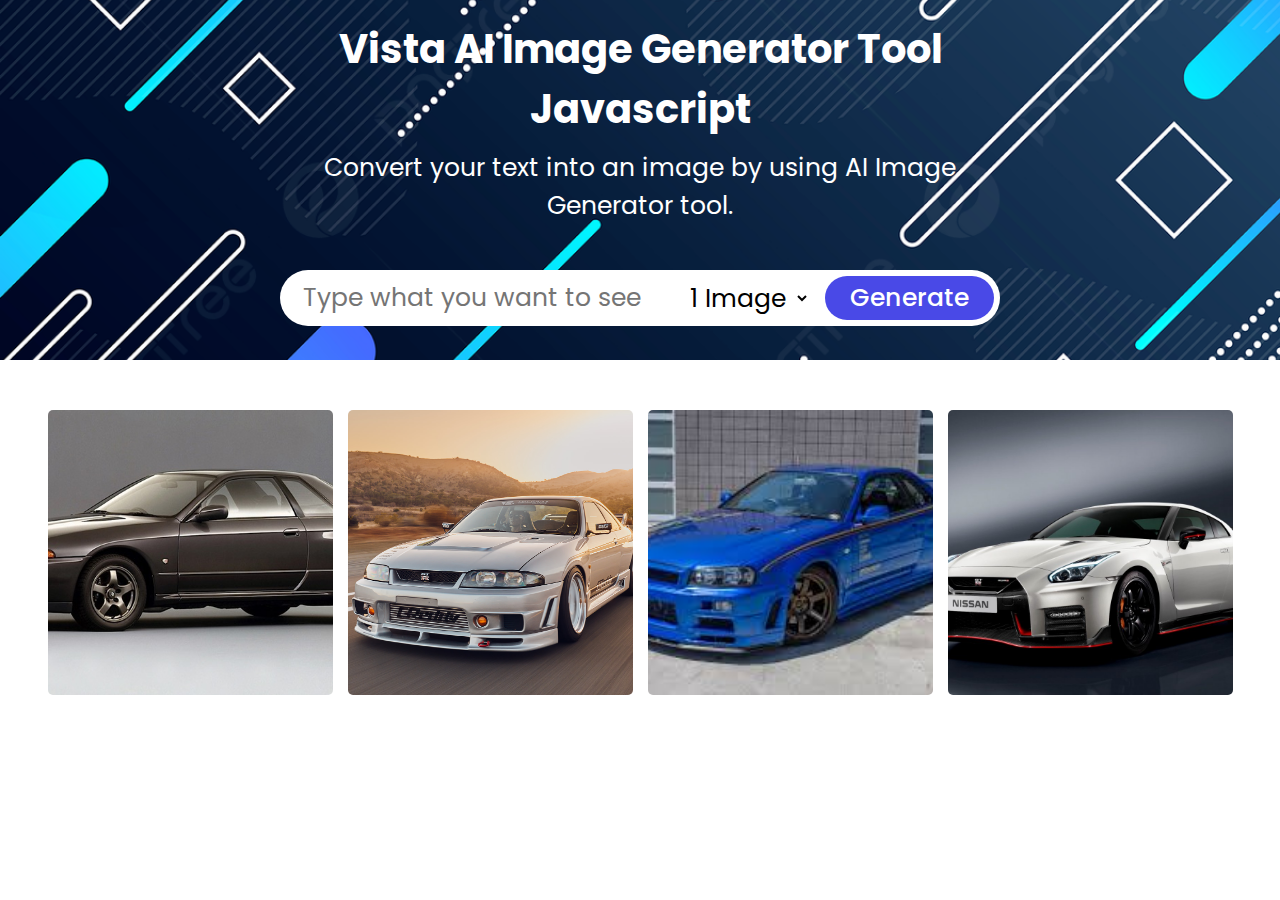
<file: website/index.html>
<!DOCTYPE html>
<html lang="en">
<head>
  <meta charset="UTF-8">
  <meta name="viewport" content="width=device-width, initial-scale=1.0">
  <title>Vista AI Image Generator</title>
  <link rel="icon" href="images/Logo.png">
  <link rel="stylesheet" href="styles.css">
  <script src="app.js" defer></script>
</head>
<body>
  <section class="image-generator">
    <div class ="content">
      <h1>Vista AI Image Generator Tool Javascript </h1>
      <p>Convert your text into an image by using AI Image    Generator tool.</p>
      <form action= "#" class="generate-form">
        <input type="text" class="prompt-input" placeholder="Type what you want to see" required>
        <div class="controls">
          <select class="img-quantity">
            <option value="1" selected>1 Image</option>
            <option value="2">2 Image</option>
            <option value="3">3 Image</option>
            <option value="4">4 Image</option>
          </select>
          <button type="submit" class="generate-btn">Generate</button>
        </div>
      </form>
    </div>
  </section>
  <section class="image-gallery">
    <div class ="img-card">
      <img src = "images/img1.jpg" alt="image">
    </div>
    <div class ="img-card">
      <img src = "images/img2.jpg" alt="image">
    </div>
    <div class ="img-card">
      <img src = "images/img3.jpg" alt="image">
    </div>
    <div class ="img-card">
      <img src = "images/img4.jpg" alt="image">
    </div>
  </section>
</body>
</html>
</file>
<file: website/styles.css>
@import url("https://fonts.googleapis.com/css2?family=Poppins:wght@400;500;600;700&display=swap");

* {
    margin: 0;
    padding: 0;
    box-sizing: border-box;
    font-family: "Poppins" , sans-serif;
}

.image-generator
{
    height: 40vh;
    display: flex;
    justify-content: center;
    align-items: center;
    background: url("bg.jpg");
    background-size: cover;
    background-position: center;
}

.image-generator::before{
    content: "";
    position: absolute;
    left: 0;
    top: 0;
    width: 100%;
    height: 100%;
    opacity: 0.5;
}
.image-generator .content{
    color: white;
    padding:  0 20px;
    max-width: 760px;
    text-align: center;
    position: relative;
}

.image-generator h1{
    font-size: 2.5rem;
    font-weight: 700;
}

.image-generator p{
    font-size: 25px;
    margin-top: 10px;
}

.image-generator .generate-form{
    height: 56px;
    width: 100%;
    background: white;
    display: flex;
    padding: 6px;
    margin: 45px 0 15px;
    align-items: center;
    justify-content: space-between;
    border-radius: 30px;
}

.generate-form .prompt-input{
    height: 100%;
    width: 100%;
    font-size: 25px;
    outline: none;
    border: none;
    background:none;
    padding: 0 17px; 
}

.generate-form .controls{
    display: flex;
    height: 100%;
    gap: 15px;
}

.generate-form .img-quantity{
    outline: none;
    border: none;
    background: none;
    font-size: 25px;
}

.generate-form .generate-btn{
    font-size: 25px;
    outline: none;
    border: none;
    color: white;
    font-weight: 500;
    padding: 0 25px;
    cursor: pointer;
    border-radius: 30px;
    background: #4949E7;
}

.image-gallery{
    display: flex;
    gap: 15px;
    flex-wrap: wrap;
    padding: 0 15px;
    max-width: 1250px;
    margin: 50px auto;
    justify-content: center;
}

.image-gallery .img-card{
    width: 285px;
    display: flex;
    align-items: center;
    justify-content: center;
    aspect-ratio: 1/1;
    border-radius: 5px;
    overflow: hidden;
    position: relative;
    background: #f2f2f2;
}

.image-gallery .img-card img{
    width: 100%;
    height: 100%;
    object-fit: cover;
}

.image-gallery .img-card.loading img{
   width: 80px;
   height: 80px; 
}

.image-gallery .img-card .download-btn{
    position: absolute;
    bottom: 15px;
    right: 15px;
    background: white;
    height: 40px;
    width: 40px;
    border-radius: 50%;
    display: none;
    align-items: center;
    justify-content: center;
}

.image-gallery .img-card:not(.loading):hover .download-btn{
    display: flex;
}

.image-gallery .img-card .download-btn img{
    width: 25px;
    height: 25px;
}

@media screen and (max-width: 760px){
    .image-generator h1 {
        font-size: 1.8rem;
    }

    .image-generator p {
        font-size: 1rem;
    }

    .image-generator .generate-form{
        margin-top: 30px;
        height: 52px;
        display: block;
    }

    .generate-form .controls {
        height: 40px;
        margin-top: 15px;
        align-items: center;
        justify-content: flex-end;
    }

    .generate-form .img-quantity {
        color: #fff;

    }
    
    .generate-form .img-quantity option {
        color: #000;
        
    }  
    
    .generate-form .generate-btn {
        height: 100%;
    }

    .image-gallery .img-card:not(.loading) .download-btn{
        display: flex;
    }

    .image-gallery {
        margin-top: 20px;
    }
}

@media screen and (max-width: 550px) {
    .image-gallery .img-card {
        width: 100%;
    }
}
</file>
